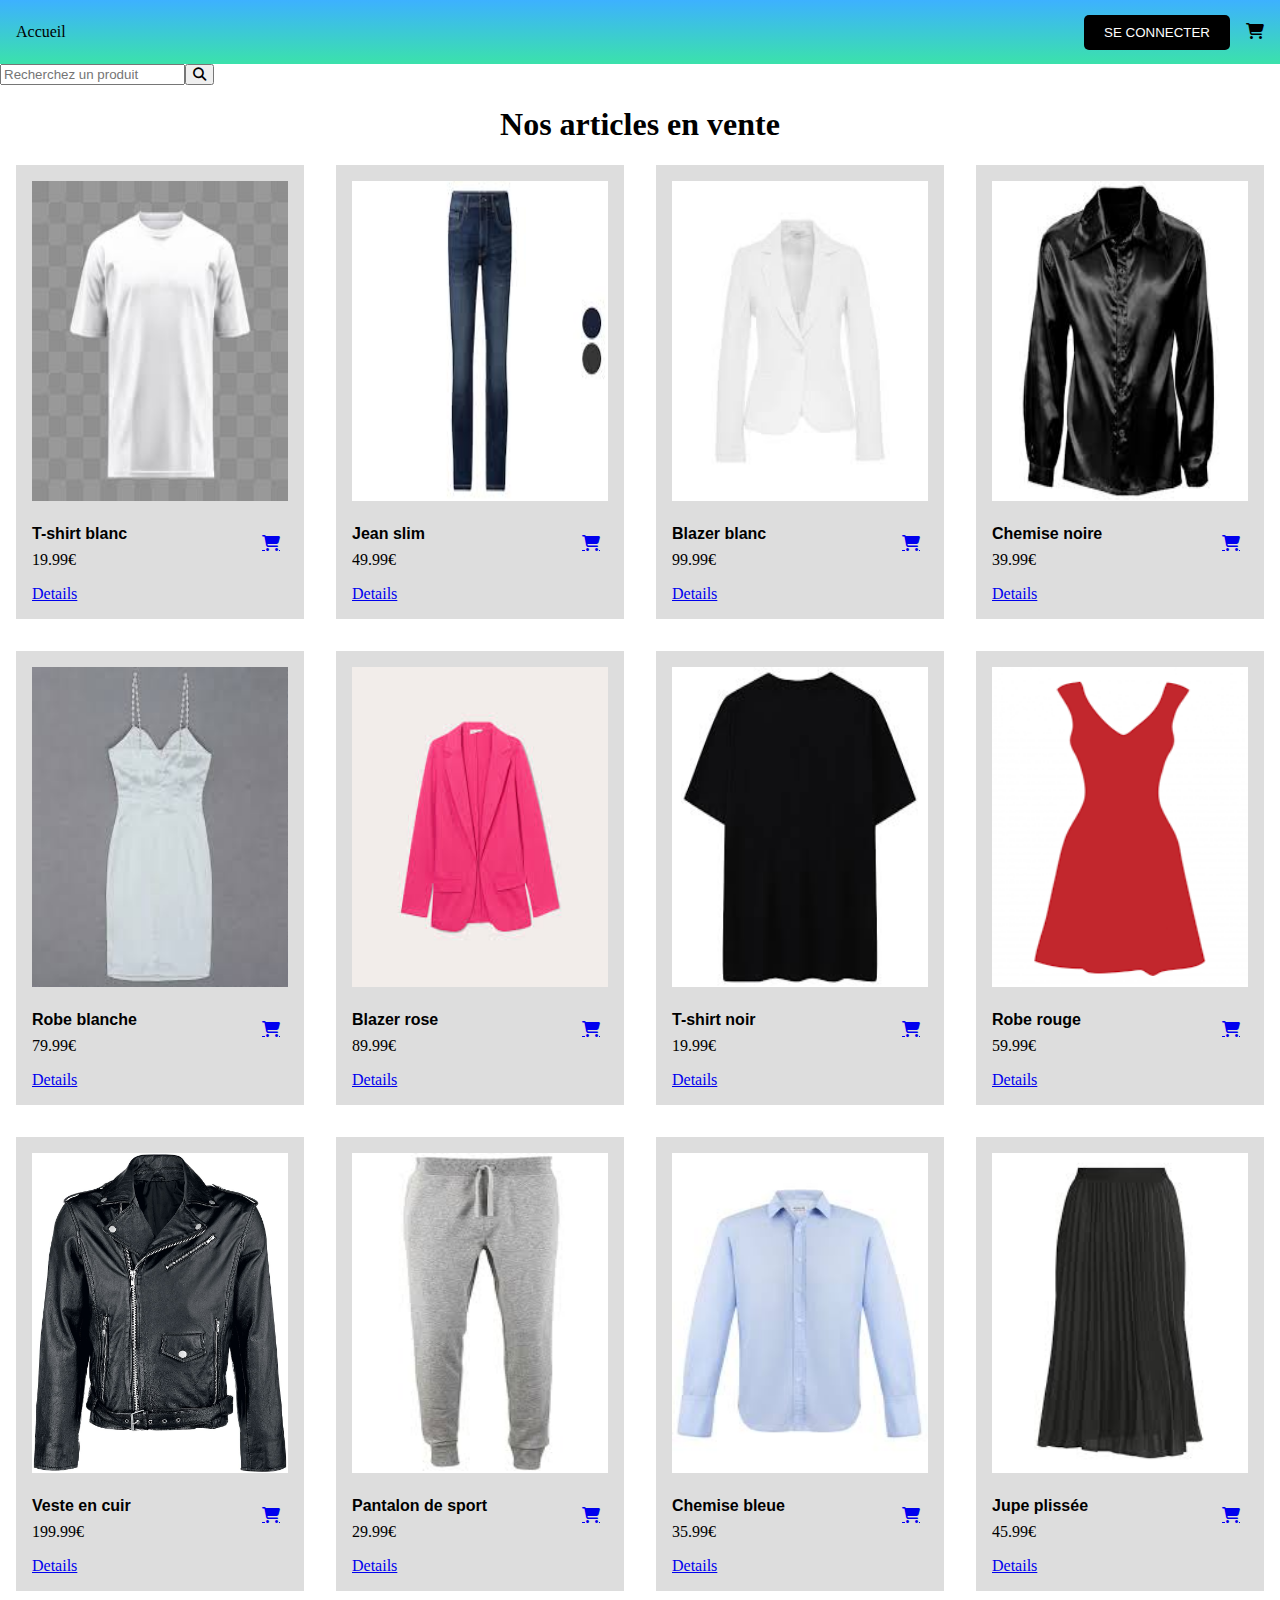
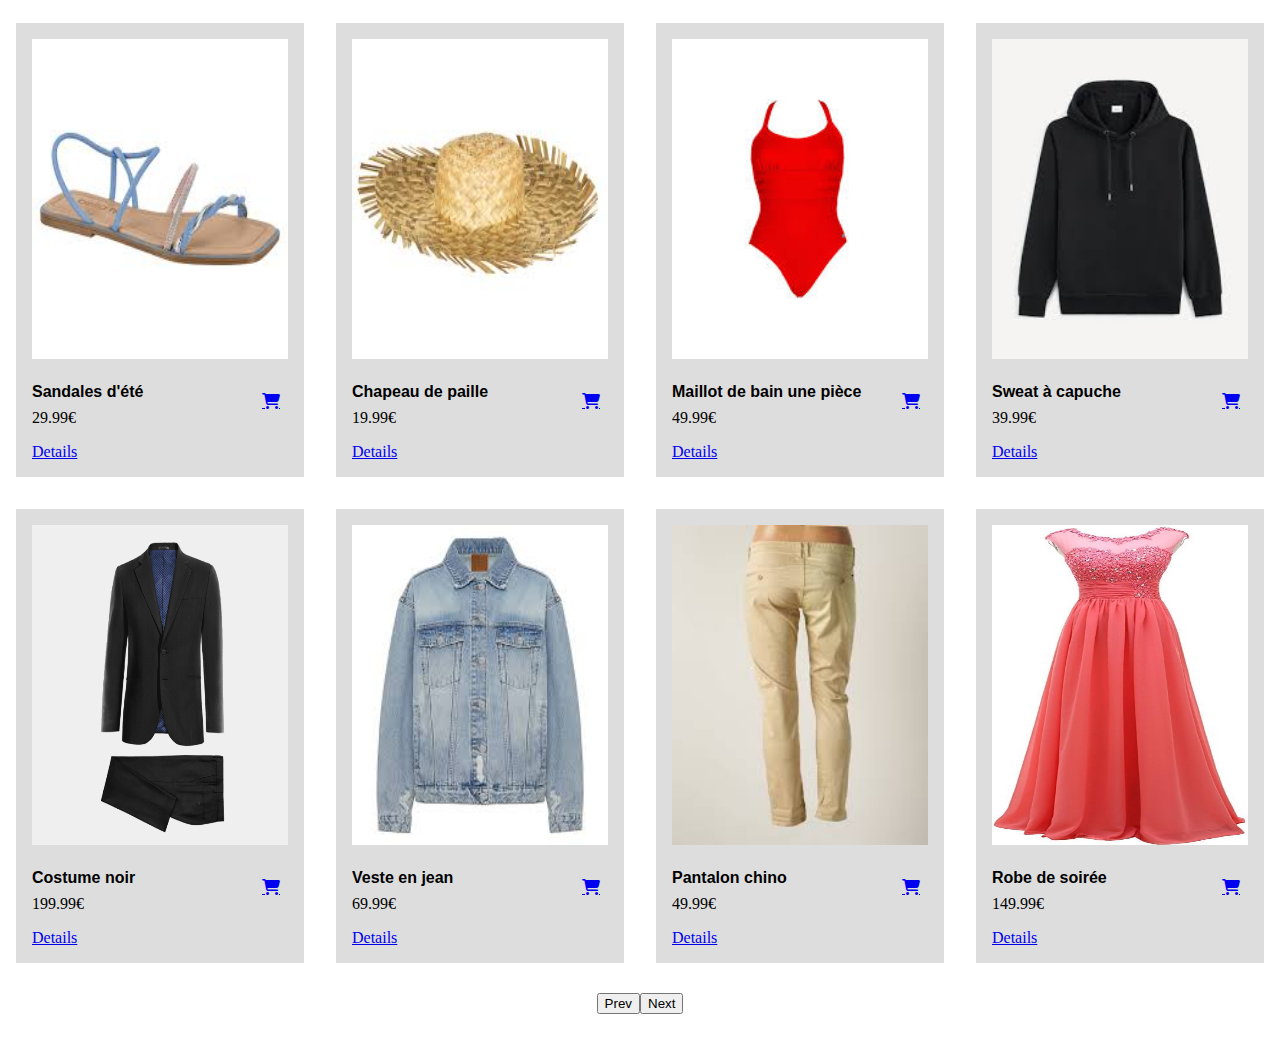
<file: index.html>
<!DOCTYPE html>
<html lang="en">
<head>
    <meta charset="UTF-8">
    <meta name="viewport" content="width=device-width, initial-scale=1.0">
    <link rel="stylesheet" href="./assets/css/style.css">
    <link rel="stylesheet" href="https://cdnjs.cloudflare.com/ajax/libs/font-awesome/6.5.1/css/all.min.css">
    <title>Ma boutique en ligne</title>
</head>
<body>
    <!-- la navigation de la page -->
    <header>
        <div class="header-container">
            <a href="index.html" target="_blank">Accueil</a>
            <div class="header-right">
                <button>SE CONNECTER</button>
                <a href="./html/panier.html"target="_blank"><i class="fa-solid fa-cart-shopping"></i></a>
            </div>
        </div>
    </header>
    <div class="search">
        <input type="text" placeholder="Recherchez un produit">
        <button class="lens"><i class="fa-solid fa-magnifying-glass"></i></button>
    </div>

    <!-- le corps de la page contenant les articles en vente -->
    <div class="content-container">
        <h1>Nos articles en vente</h1>
        <div class="produits-block">
            <!--On ajoute ici le html géneré dans JS  -->
        </div>
        <div class="pagination">
            <button>Prev</button>
            <button>Next</button>
        </div>
    </div>
    <script src="./assets/js/script.js"></script>
</body>
</html>
</file>
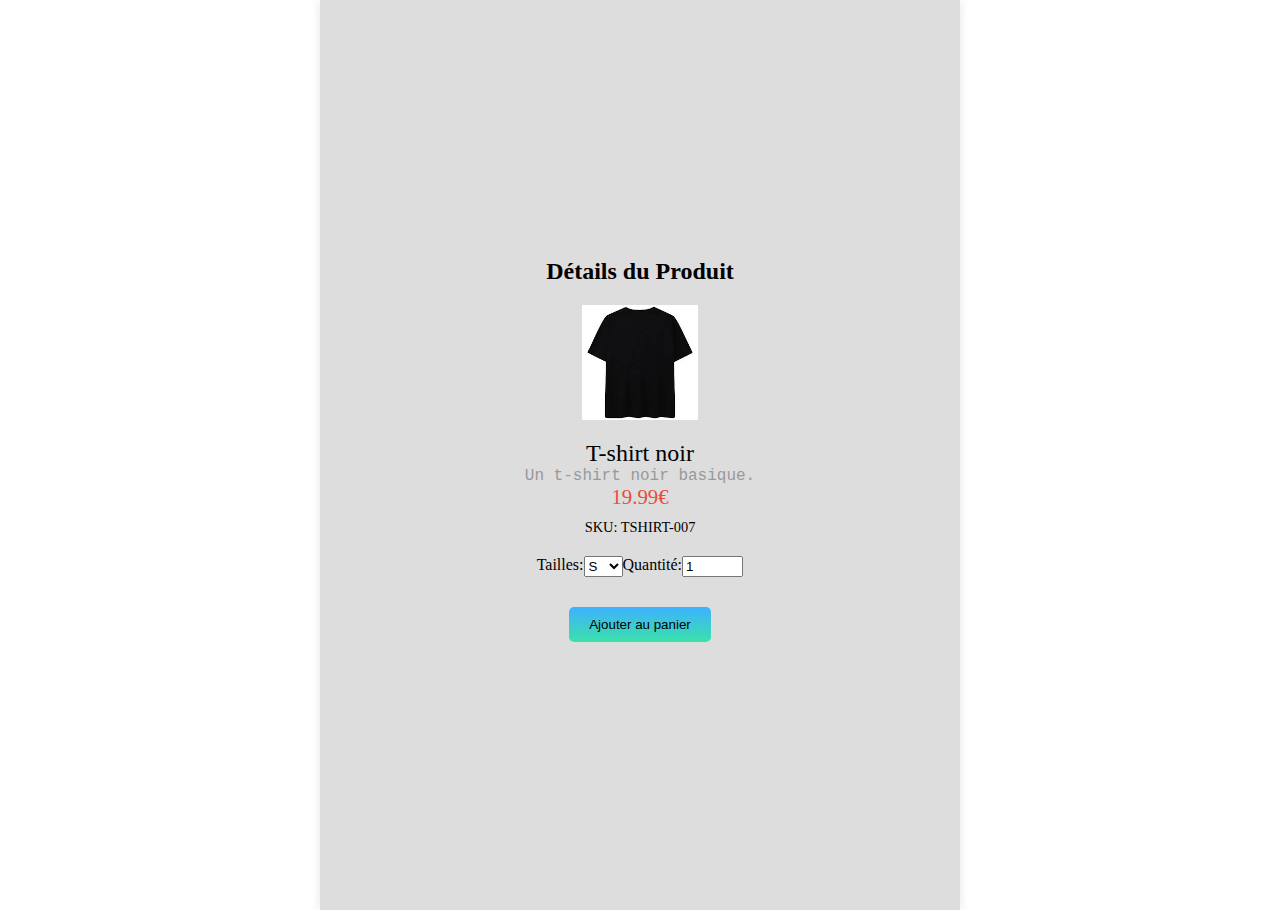
<file: html/details.html>
<!DOCTYPE html>
<html lang="fr">
<head>
    <meta charset="UTF-8">
    <meta name="viewport" content="width=device-width, initial-scale=1.0">
    <title>Détails du Produit</title>
    <link rel="stylesheet" href="../assets/css/details.css">
</head>
<body>
    <div class="container">
        <h2>Détails du Produit</h2>
        <div id="product-details">
            <img src="../assets/img/T-shirt noir.jfif" alt="T-shirt noir" class="product-image">
            <div class="product-name">T-shirt noir</div>
            <div class="product-description">Un t-shirt noir basique.</div>
            <div class="product-price">19.99€</div>
            <div class="product-sku">SKU: TSHIRT-007</div>
            <div class="product-attributes">
                <label for="size">Tailles:</label>
                <select id="size" class="size-selector">
                    <option value="S">S</option>
                    <option value="M">M</option>
                    <option value="L">L</option>
                    <option value="XL">XL</option>
                </select>
                <label for="quantity">Quantité:</label>
                <input type="number" id="quantity" class="quantity-selector" value="1" min="1" max="80">
            </div>
            <button class="ajout-panier">Ajouter au panier</button>
        </div>
    </div>

    <script src="../assets/js/details.js" ></script>
</body>
</html>
</file>
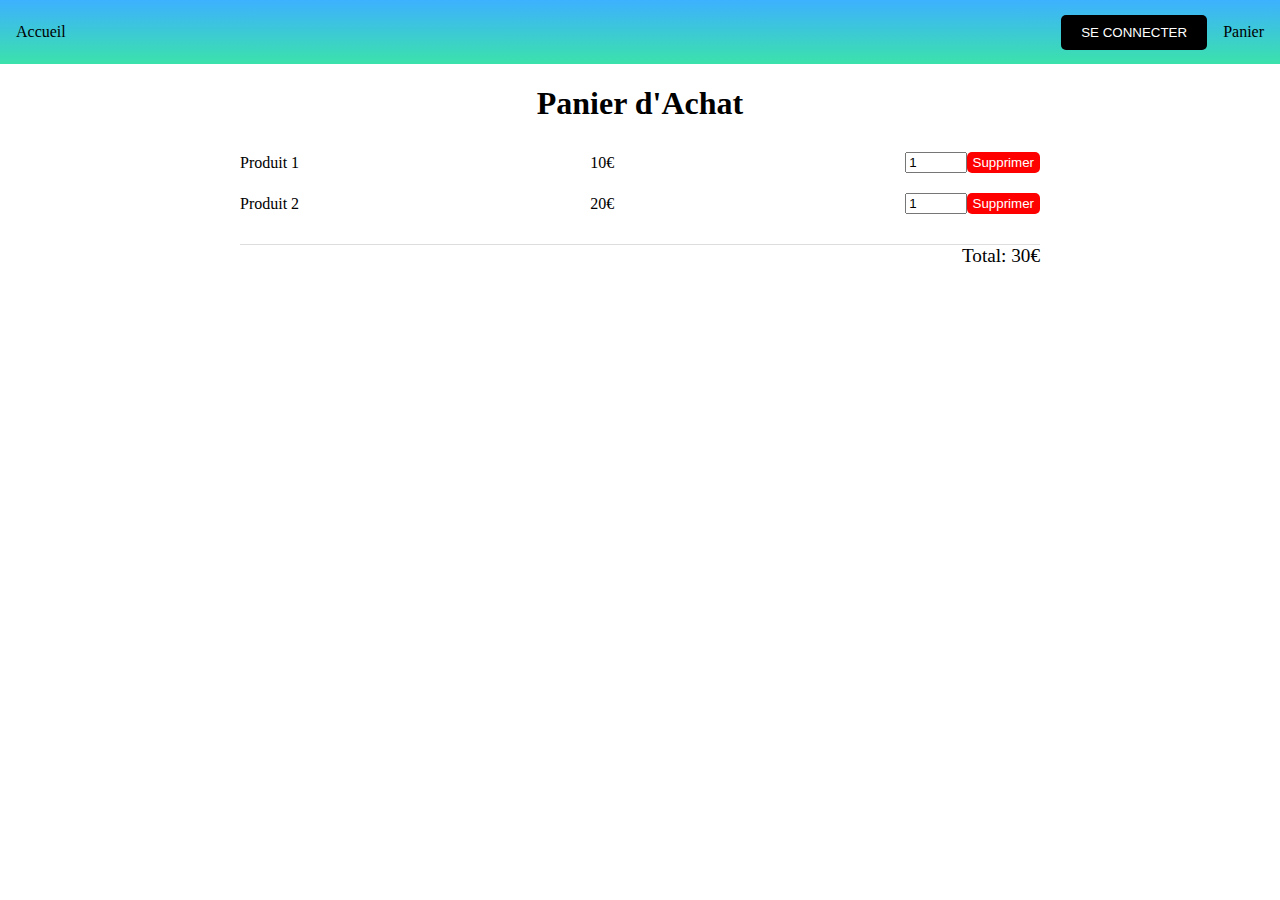
<file: html/panier.html>
<!DOCTYPE html>

    <!DOCTYPE html>
<html lang="fr">
<head>
    <meta charset="UTF-8">
    <meta name="viewport" content="width=device-width, initial-scale=1.0">
    <title>Panier d'Achat</title>
    <link rel="stylesheet" href="../assets/css/panier.css">
    <link rel="stylesheet" href="https://cdnjs.cloudflare.com/ajax/libs/font-awesome/6.5.1/css/all.min.css">
</head>
<body>    
    <!-- la navigation de la page -->
    <header>
        <div class="header-container">
            <a href="../index.html" target="_blank">Accueil</a>
            <div class="header-right">
                <button>SE CONNECTER</button>
                <a href="../html/panier.html" target="_blank">Panier</a>
            </div>
        </div>
    </header>

    <!-- gestion du panier -->
    <div class="container">
        <h1>Panier d'Achat</h1>
        <div class="panier">
            <div class="panier-item">
                <span class="item-name">Produit 1</span>
                <span class="item-prix">10€</span>
                <div class="section">
                    <input type="number" class="item-quantity" value="1" min="1">
                    <button class="delete">Supprimer</button>
                </div>
            </div>
            <div class="panier-item">
                <span class="item-name">Produit 2</span>
                <span class="item-prix">20€</span>
                <div class="section">
                    <input type="number" class="item-quantity" value="1" min="1">
                    <button class="delete">Supprimer</button>
                </div>
            </div>
        </div>
        <div class="total">
            Total: <span id="total-prix">30€</span>
        </div>
    </div>
    <script src="../assets/js/panier.js"></script>
</body>
</html>
</file>
<file: assets/css/style.css>
*{
    box-sizing: border-box;
}
body{
    padding: 0;
    margin: 0;
}

/* header style */
.header-container{
    height: 4em;
    display: flex;
    justify-content: space-between;
    background:linear-gradient(#3db1ff, #3be2ab);
    padding: 0 1em;
    align-items: center;
}
.header-right{
    display: flex;
    gap: 1em;
    align-items: center;
}
.header-container a{
    text-decoration: none;
    color: black;
}
.header-right button {
    background:black;
    color: white;
    border: none;
    padding: 10px 20px;
    cursor: pointer;
    border-radius: 5px;
}

.header-right button:hover {
    background: white;
    color: black;
}

/* content style */
h1{
    display: flex;
    justify-content: center;
}
.content-container{
    display: flex;
    flex-direction: column;
    justify-content: start;
}
/* produits */
.produits-block{
    display: flex;
    justify-content: center;    
    flex-wrap: wrap;
    gap: 2em;
}
.produit-item{
    width: 18em;
    padding:1em;
    background: #ddd;

}
.produit-item .produit-img{
    height: 20em;
}
.produit-item .produit-img img {
    height: 100%;
}
.item-descri{
    display: flex;
    justify-content: space-between;
    align-items: center;
}
.btn-produit{
    display: flex;
    justify-content: center;
    gap: .5em;
}
.btn-produit i{
    font-size: 30px;
    color: black;
}
.btn-produit i:hover{
    color: brown;
}
.btn-produit a{
    color: none;
}
.description-produit{
    margin: 1em 0;
}
.titre-produit{
    margin: .5em 0;
    font-weight: bold;
    font-family: Impact, Haettenschweiler, 'Arial Narrow Bold', sans-serif;
}
.btn-produit a{
    display: flex;
    padding:.5em;
    border-radius: 10px;
}
/* footer */
.search{
    display: flex;
}
.pagination{
    display: flex;
    align-items: center;
    justify-content: center;
    padding: 30px 0;
}
</file>
<file: assets/css/details.css>
body {
    margin: 0;
    padding: 0;
    min-height: 100vh;
}

.container {
    display: flex;
    flex-direction: column;
    align-items: center;
    justify-content: center;
    height: 100vh;
    width: 50%;
    max-width: 800px;
    margin: auto;
    background-color: #ddd;
    box-shadow: 0 0 10px rgba(0, 0, 0, 0.1);
    padding-bottom: 10px;
}

h2 {
    margin: 0;
    padding: 0;
    text-align: center;
}

#product-details {
    display: flex;
    flex-direction: column;
    align-items: center;
}
.product-image {
    width: 50%;
    max-width: 300px;
    margin: 20px 0;
}

.product-name {
    font-size: 1.5em;
}

.product-description {
    font-family: 'Courier New', Courier, monospace;
    color: #999;
}

.product-price {
    font-size: 1.3em;
    color: #e74c3c;
    margin-bottom: 10px;
}

.product-sku {
    font-size: 0.9em;
    margin-bottom: 20px;
}

.product-attributes {
    display: flex;
    align-items: space-between;
    margin-bottom: 20px;
}
.product-attributes input{
    width: 4em;
}
.size-selector, .quantity-selector {
    margin-bottom: 10px;
}

.ajout-panier {
    background:linear-gradient(#3db1ff, #3be2ab);
    color: black;
    border: none;
    padding: 10px 20px;
    cursor: pointer;
    border-radius: 5px;
}

.ajout-panier:hover {
    background: black;
    color: white;
}

@media (max-width: 600px) {
    .product-image {
        max-width: 100%;
    }

    .product-attributes {
        width: 100%;
        align-items: center;
    }

    .size-selector, .quantity-selector {
        width: 100%;
    }

    .ajout-panier{
        width: 100%;
        text-align: center;
    }
    #product-details{
        width: 80%;
    }
    .container{
        width: 100%;
    }
}
</file>
<file: assets/css/panier.css>
.header-container{
    height: 4em;
    display: flex;
    justify-content: space-between;
    background:linear-gradient(#3db1ff, #3be2ab);
    padding: 0 1em;
    align-items: center;
}
.header-right{
    display: flex;
    gap: 1em;
    align-items: center;
}
.header-container a{
    text-decoration: none;
    color: black;
}
.header-right button {
    background:black;
    color: white;
    border: none;
    padding: 10px 20px;
    cursor: pointer;
    border-radius: 5px;
}

.header-right button:hover {
    background: white;
    color: black;
}
/* panier css */

body {
    margin: 0;
    padding: 0;
}

.container {
    width: 90%;
    max-width: 800px;
    margin:auto;
    border-radius: 10px;
}

h1 {
    text-align: center;
    margin-bottom: 20px;
}

.panier-item {
    display: flex;
    justify-content: space-between;
    align-items: center;
    padding: 10px 0;
}

.delete {
    background-color: red;
    color: white;
    border: none;
    border-radius: 5px;
}

.delete:hover {
    background-color: #c0392b;
}
.section{
    display: flex;
    justify-content: space-between;
}
.section input{
    width: 4em;
}
.total {
    text-align: right;
    margin-top: 20px;
    font-size: 1.2em;
    border-top: 1px solid #ddd;
}

@media (max-width: 600px) {
    .panier-item {
        flex-direction: column;
        align-items: flex-start;
    }

    .item-name,
    .item-prix,
    .item-quantity,
    .delete {
        flex: none;
        margin-bottom: 10px;
    }

    .item-quantity {
        width: 100%;
    }

    .delete {
        align-self: flex-end;
    }
}
</file>
